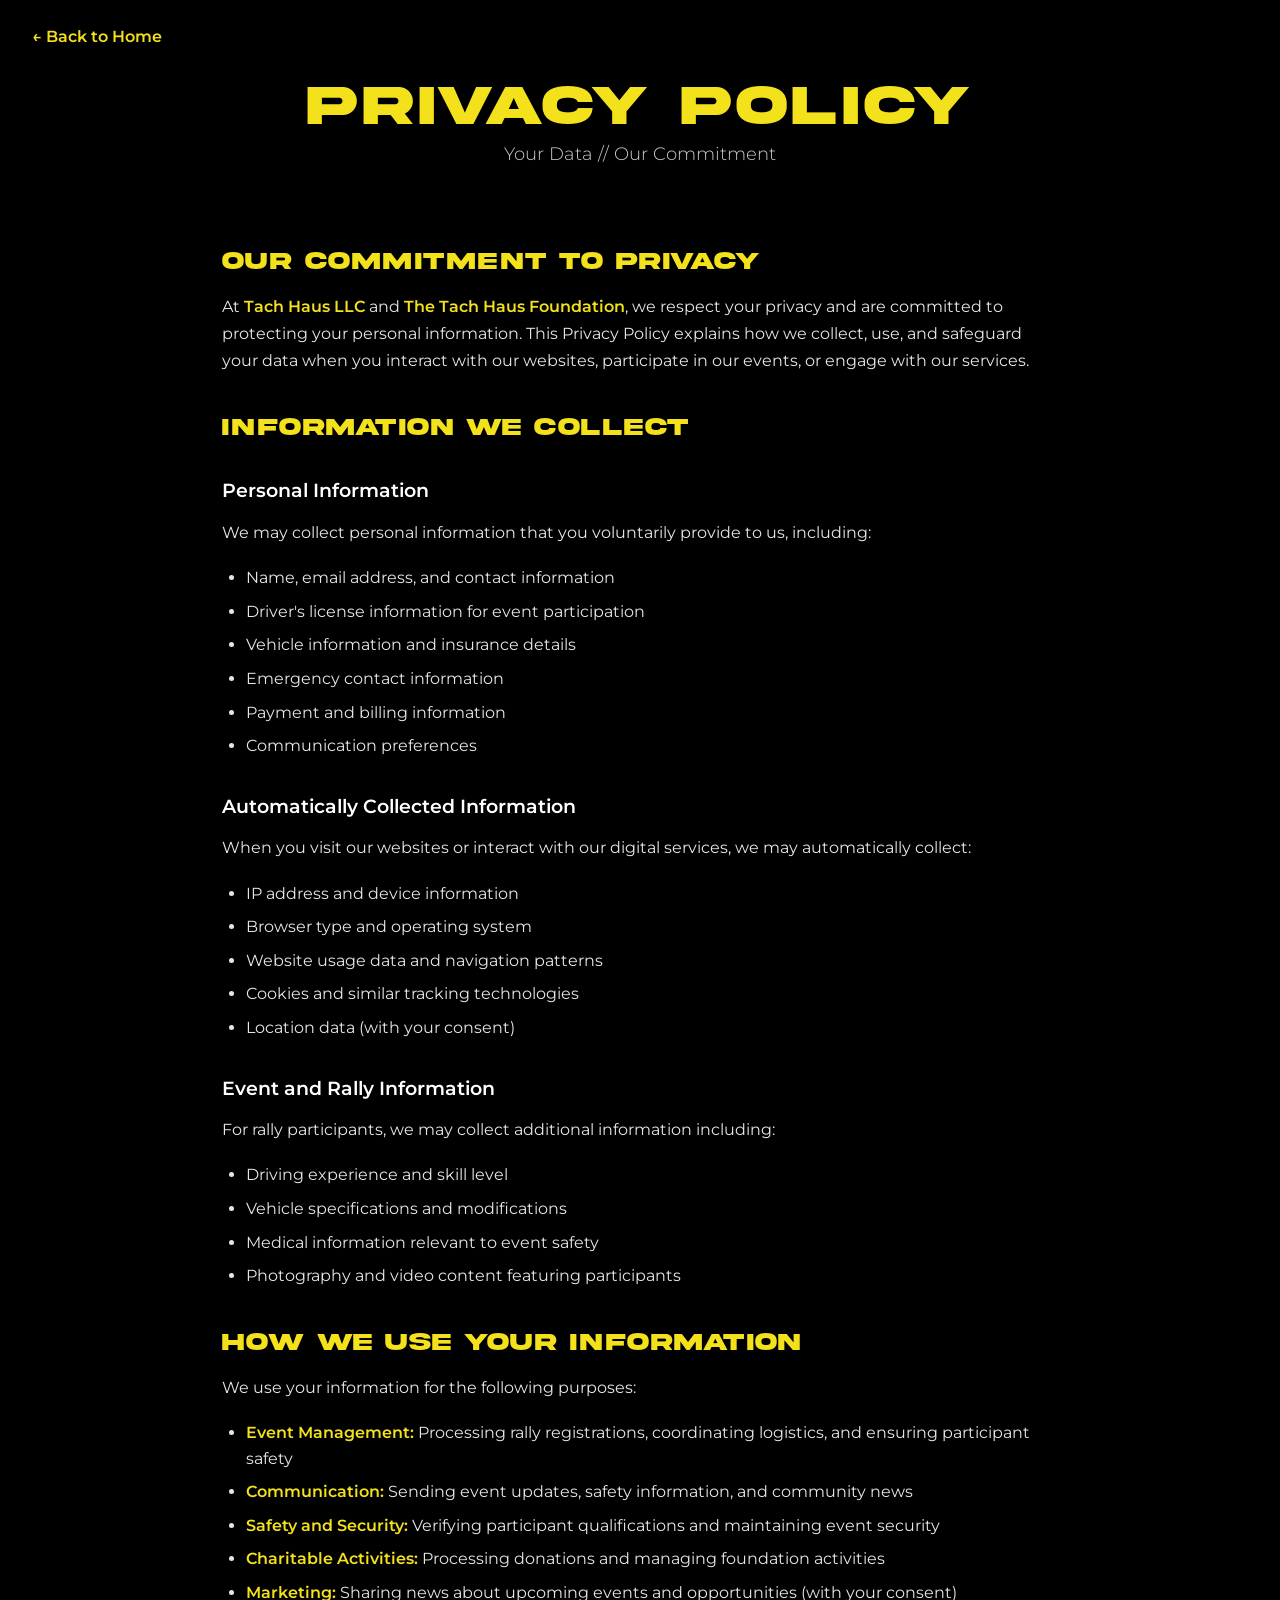
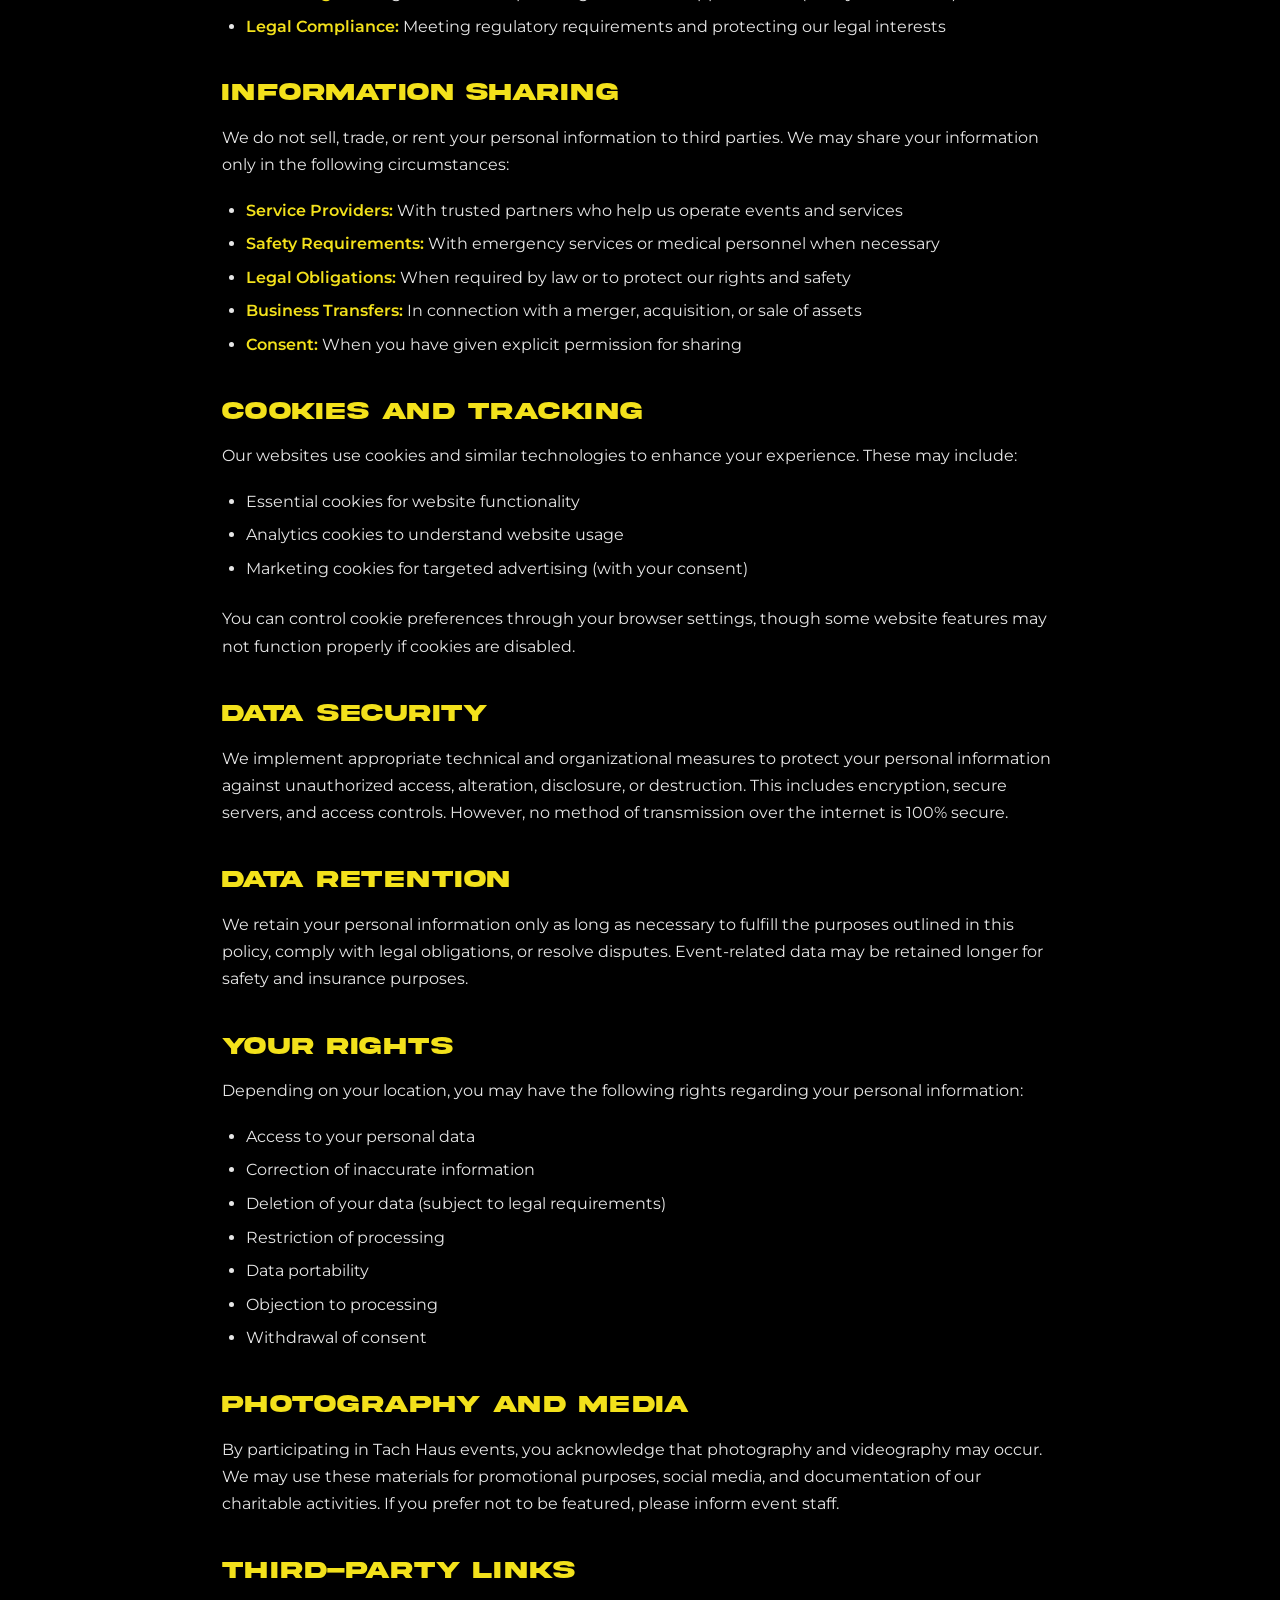
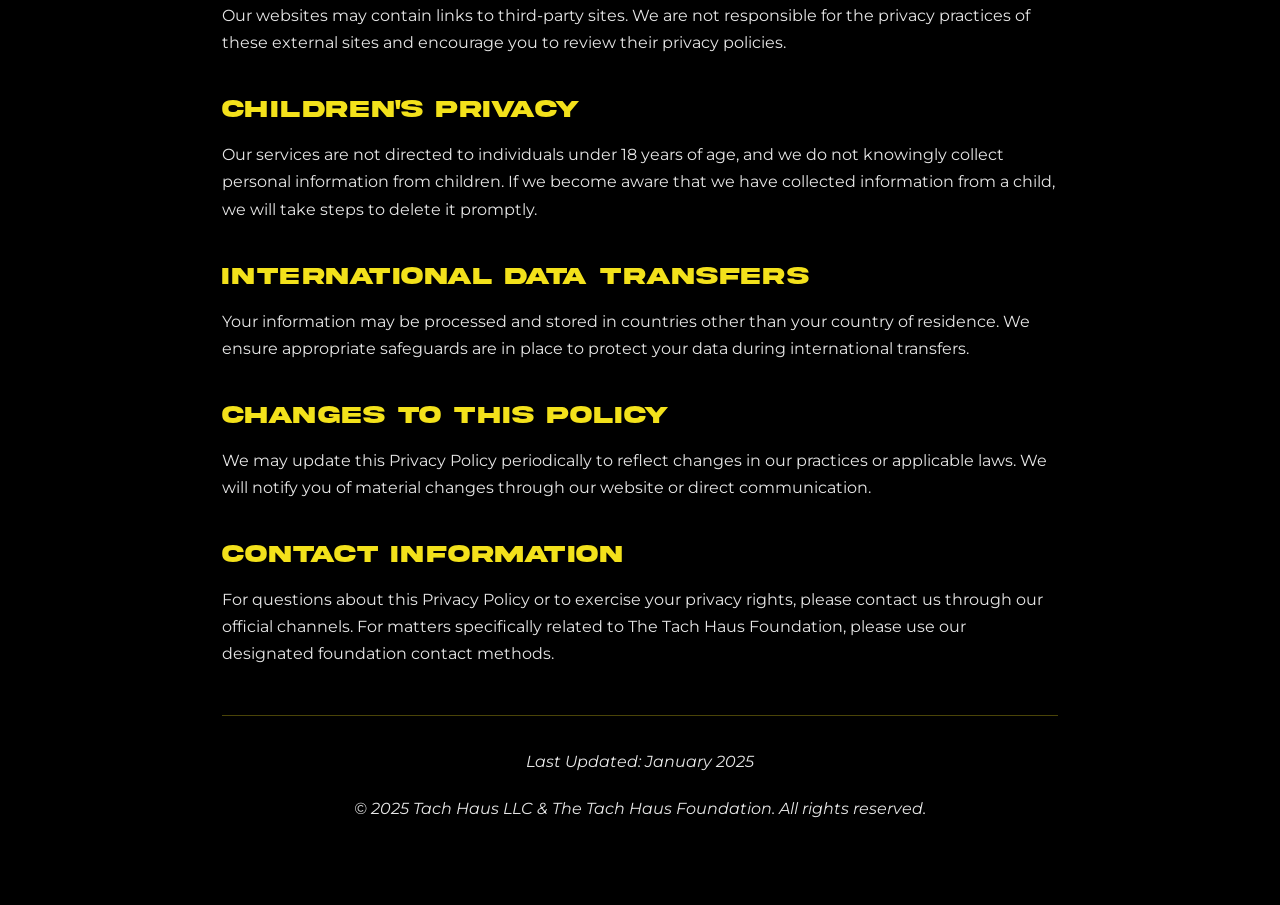
<file: privacy-policy.html>
<!DOCTYPE html>
<html lang="en">
<head>
    <meta charset="UTF-8">
    <meta name="viewport" content="width=device-width, initial-scale=1.0">
    <title>Tach Haus - Privacy Policy</title>
    
    <!-- Favicons -->
    <link rel="icon" type="image/x-icon" href="https://pub-56b6ef6d4c0b4a89a64f22ff8b078e4a.r2.dev/images/favicons/favicon.ico">
    <link rel="icon" type="image/svg+xml" href="https://pub-56b6ef6d4c0b4a89a64f22ff8b078e4a.r2.dev/images/favicons/favicon.svg">
    <link rel="icon" type="image/png" sizes="96x96" href="https://pub-56b6ef6d4c0b4a89a64f22ff8b078e4a.r2.dev/images/favicons/favicon-96x96.png">
    <link rel="apple-touch-icon" sizes="180x180" href="https://pub-56b6ef6d4c0b4a89a64f22ff8b078e4a.r2.dev/images/favicons/apple-touch-icon.png">
    <link rel="manifest" href="https://pub-56b6ef6d4c0b4a89a64f22ff8b078e4a.r2.dev/images/favicons/site.webmanifest">

    <!-- Preload Akira font -->
    <link rel="preload" href="fonts/Akira-Expanded-Demo.otf" as="font" type="font/otf" crossorigin>
    
    <link rel="preconnect" href="https://fonts.googleapis.com">
    <link rel="preconnect" href="https://fonts.gstatic.com" crossorigin>
    <link href="https://fonts.googleapis.com/css2?family=Montserrat:wght@300;400;500;600;700;800;900&display=swap" rel="stylesheet">
    <style>
        /* Custom Fonts */
        @font-face {
            font-family: 'Akira Expanded Demo';
            src: url('fonts/Akira-Expanded-Demo.otf') format('opentype');
            font-weight: 400;
            font-style: normal;
            font-display: swap;
        }

        * {
            margin: 0;
            padding: 0;
            box-sizing: border-box;
        }

        body {
            font-family: 'Montserrat', sans-serif;
            line-height: 1.6;
            color: white;
            background: #000;
            overflow-x: hidden;
        }

        .privacy-container {
            position: relative;
            min-height: 100vh;
            background-image: url('https://pub-56b6ef6d4c0b4a89a64f22ff8b078e4a.r2.dev/images/footer%20car%20interior.avif');
            background-size: cover;
            background-position: center;
            background-repeat: no-repeat;
            background-attachment: fixed;
        }

        .privacy-container::before {
            content: '';
            position: fixed;
            top: 0;
            left: 0;
            right: 0;
            bottom: 0;
            background: rgba(0, 0, 0, 0.75);
            backdrop-filter: blur(3px);
            z-index: 1;
        }

        .back-link {
            position: relative;
            z-index: 10;
            display: inline-block;
            margin: 1.5rem 0 0 2rem;
            color: #F3E11B;
            text-decoration: none;
            font-weight: 600;
            font-size: 1rem;
            transition: all 0.3s ease;
        }

        .back-link:hover {
            transform: translateX(-5px);
            text-decoration: underline;
        }

        .header {
            position: relative;
            z-index: 10;
            padding: 2rem 0;
            text-align: center;
        }

        .header h1 {
            font-family: 'Akira Expanded Demo', 'Impact', 'Franklin Gothic Bold', 'Arial Black', sans-serif;
            font-size: clamp(2rem, 5vw, 3.5rem);
            font-weight: normal;
            color: #F3E11B;
            text-transform: uppercase;
            letter-spacing: 0.05em;
            line-height: 0.9;
            margin-bottom: 0.5rem;
        }

        .header p {
            font-size: 1.1rem;
            color: rgba(255, 255, 255, 0.8);
            font-weight: 300;
        }

        .content-wrapper {
            position: relative;
            z-index: 5;
            max-width: 900px;
            margin: 0 auto;
            padding: 3rem 2rem 4rem 2rem;
        }

        .privacy-content {
            color: white;
        }

        .privacy-content h2 {
            font-family: 'Akira Expanded Demo', 'Impact', 'Franklin Gothic Bold', 'Arial Black', sans-serif;
            font-size: 1.5rem;
            font-weight: normal;
            color: #F3E11B;
            text-transform: uppercase;
            letter-spacing: 0.02em;
            margin-top: 2.5rem;
            margin-bottom: 1rem;
            line-height: 1.2;
        }

        .privacy-content h2:first-child {
            margin-top: 0;
        }

        .privacy-content h3 {
            font-size: 1.2rem;
            font-weight: 600;
            color: white;
            margin-top: 2rem;
            margin-bottom: 0.8rem;
        }

        .privacy-content p {
            font-size: 1rem;
            line-height: 1.7;
            margin-bottom: 1.2rem;
            color: rgba(255, 255, 255, 0.9);
        }

        .privacy-content ul {
            margin: 1rem 0 1.5rem 1.5rem;
            color: rgba(255, 255, 255, 0.9);
        }

        .privacy-content li {
            margin-bottom: 0.5rem;
            line-height: 1.6;
        }

        .highlight {
            color: #F3E11B;
            font-weight: 600;
        }

        .last-updated {
            text-align: center;
            margin-top: 3rem;
            padding-top: 2rem;
            border-top: 1px solid rgba(243, 225, 27, 0.3);
            color: rgba(255, 255, 255, 0.6);
            font-size: 0.9rem;
            font-style: italic;
        }

        /* Responsive Design */
        @media (max-width: 768px) {
            .privacy-container {
                background-attachment: scroll;
            }

            .back-link {
                margin: 1rem 0 0 1rem;
                font-size: 0.9rem;
            }

            .content-wrapper {
                margin: 1rem;
                padding: 2rem 1.5rem 3rem 1.5rem;
            }

            .header {
                padding: 1.5rem 1rem;
            }

            .privacy-content h2 {
                font-size: 1.3rem;
            }

            .privacy-content h3 {
                font-size: 1.1rem;
            }

            .privacy-content p {
                font-size: 0.95rem;
            }
        }

        @media (max-width: 480px) {
            .content-wrapper {
                margin: 0.5rem;
                padding: 1.5rem 1rem 2rem 1rem;
            }

            .privacy-content h2 {
                font-size: 1.2rem;
            }

            .privacy-content p {
                font-size: 0.9rem;
            }
        }
    </style>
</head>
<body>
    <div class="privacy-container">
        <a href="/" class="back-link">← Back to Home</a>
        
        <header class="header">
            <h1>Privacy Policy</h1>
            <p>Your Data // Our Commitment</p>
        </header>

        <div class="content-wrapper">
            <div class="privacy-content">
                <h2>Our Commitment to Privacy</h2>
                <p>At <span class="highlight">Tach Haus LLC</span> and <span class="highlight">The Tach Haus Foundation</span>, we respect your privacy and are committed to protecting your personal information. This Privacy Policy explains how we collect, use, and safeguard your data when you interact with our websites, participate in our events, or engage with our services.</p>

                <h2>Information We Collect</h2>
                <h3>Personal Information</h3>
                <p>We may collect personal information that you voluntarily provide to us, including:</p>
                <ul>
                    <li>Name, email address, and contact information</li>
                    <li>Driver's license information for event participation</li>
                    <li>Vehicle information and insurance details</li>
                    <li>Emergency contact information</li>
                    <li>Payment and billing information</li>
                    <li>Communication preferences</li>
                </ul>

                <h3>Automatically Collected Information</h3>
                <p>When you visit our websites or interact with our digital services, we may automatically collect:</p>
                <ul>
                    <li>IP address and device information</li>
                    <li>Browser type and operating system</li>
                    <li>Website usage data and navigation patterns</li>
                    <li>Cookies and similar tracking technologies</li>
                    <li>Location data (with your consent)</li>
                </ul>

                <h3>Event and Rally Information</h3>
                <p>For rally participants, we may collect additional information including:</p>
                <ul>
                    <li>Driving experience and skill level</li>
                    <li>Vehicle specifications and modifications</li>
                    <li>Medical information relevant to event safety</li>
                    <li>Photography and video content featuring participants</li>
                </ul>

                <h2>How We Use Your Information</h2>
                <p>We use your information for the following purposes:</p>
                <ul>
                    <li><span class="highlight">Event Management:</span> Processing rally registrations, coordinating logistics, and ensuring participant safety</li>
                    <li><span class="highlight">Communication:</span> Sending event updates, safety information, and community news</li>
                    <li><span class="highlight">Safety and Security:</span> Verifying participant qualifications and maintaining event security</li>
                    <li><span class="highlight">Charitable Activities:</span> Processing donations and managing foundation activities</li>
                    <li><span class="highlight">Marketing:</span> Sharing news about upcoming events and opportunities (with your consent)</li>
                    <li><span class="highlight">Legal Compliance:</span> Meeting regulatory requirements and protecting our legal interests</li>
                </ul>

                <h2>Information Sharing</h2>
                <p>We do not sell, trade, or rent your personal information to third parties. We may share your information only in the following circumstances:</p>
                <ul>
                    <li><span class="highlight">Service Providers:</span> With trusted partners who help us operate events and services</li>
                    <li><span class="highlight">Safety Requirements:</span> With emergency services or medical personnel when necessary</li>
                    <li><span class="highlight">Legal Obligations:</span> When required by law or to protect our rights and safety</li>
                    <li><span class="highlight">Business Transfers:</span> In connection with a merger, acquisition, or sale of assets</li>
                    <li><span class="highlight">Consent:</span> When you have given explicit permission for sharing</li>
                </ul>

                <h2>Cookies and Tracking</h2>
                <p>Our websites use cookies and similar technologies to enhance your experience. These may include:</p>
                <ul>
                    <li>Essential cookies for website functionality</li>
                    <li>Analytics cookies to understand website usage</li>
                    <li>Marketing cookies for targeted advertising (with your consent)</li>
                </ul>
                <p>You can control cookie preferences through your browser settings, though some website features may not function properly if cookies are disabled.</p>

                <h2>Data Security</h2>
                <p>We implement appropriate technical and organizational measures to protect your personal information against unauthorized access, alteration, disclosure, or destruction. This includes encryption, secure servers, and access controls. However, no method of transmission over the internet is 100% secure.</p>

                <h2>Data Retention</h2>
                <p>We retain your personal information only as long as necessary to fulfill the purposes outlined in this policy, comply with legal obligations, or resolve disputes. Event-related data may be retained longer for safety and insurance purposes.</p>

                <h2>Your Rights</h2>
                <p>Depending on your location, you may have the following rights regarding your personal information:</p>
                <ul>
                    <li>Access to your personal data</li>
                    <li>Correction of inaccurate information</li>
                    <li>Deletion of your data (subject to legal requirements)</li>
                    <li>Restriction of processing</li>
                    <li>Data portability</li>
                    <li>Objection to processing</li>
                    <li>Withdrawal of consent</li>
                </ul>

                <h2>Photography and Media</h2>
                <p>By participating in Tach Haus events, you acknowledge that photography and videography may occur. We may use these materials for promotional purposes, social media, and documentation of our charitable activities. If you prefer not to be featured, please inform event staff.</p>

                <h2>Third-Party Links</h2>
                <p>Our websites may contain links to third-party sites. We are not responsible for the privacy practices of these external sites and encourage you to review their privacy policies.</p>

                <h2>Children's Privacy</h2>
                <p>Our services are not directed to individuals under 18 years of age, and we do not knowingly collect personal information from children. If we become aware that we have collected information from a child, we will take steps to delete it promptly.</p>

                <h2>International Data Transfers</h2>
                <p>Your information may be processed and stored in countries other than your country of residence. We ensure appropriate safeguards are in place to protect your data during international transfers.</p>

                <h2>Changes to This Policy</h2>
                <p>We may update this Privacy Policy periodically to reflect changes in our practices or applicable laws. We will notify you of material changes through our website or direct communication.</p>

                <h2>Contact Information</h2>
                <p>For questions about this Privacy Policy or to exercise your privacy rights, please contact us through our official channels. For matters specifically related to The Tach Haus Foundation, please use our designated foundation contact methods.</p>

                <div class="last-updated">
                    <p>Last Updated: January 2025</p>
                    <p>© 2025 Tach Haus LLC & The Tach Haus Foundation. All rights reserved.</p>
                </div>
            </div>
        </div>
    </div>
</body>
</html>
</file>
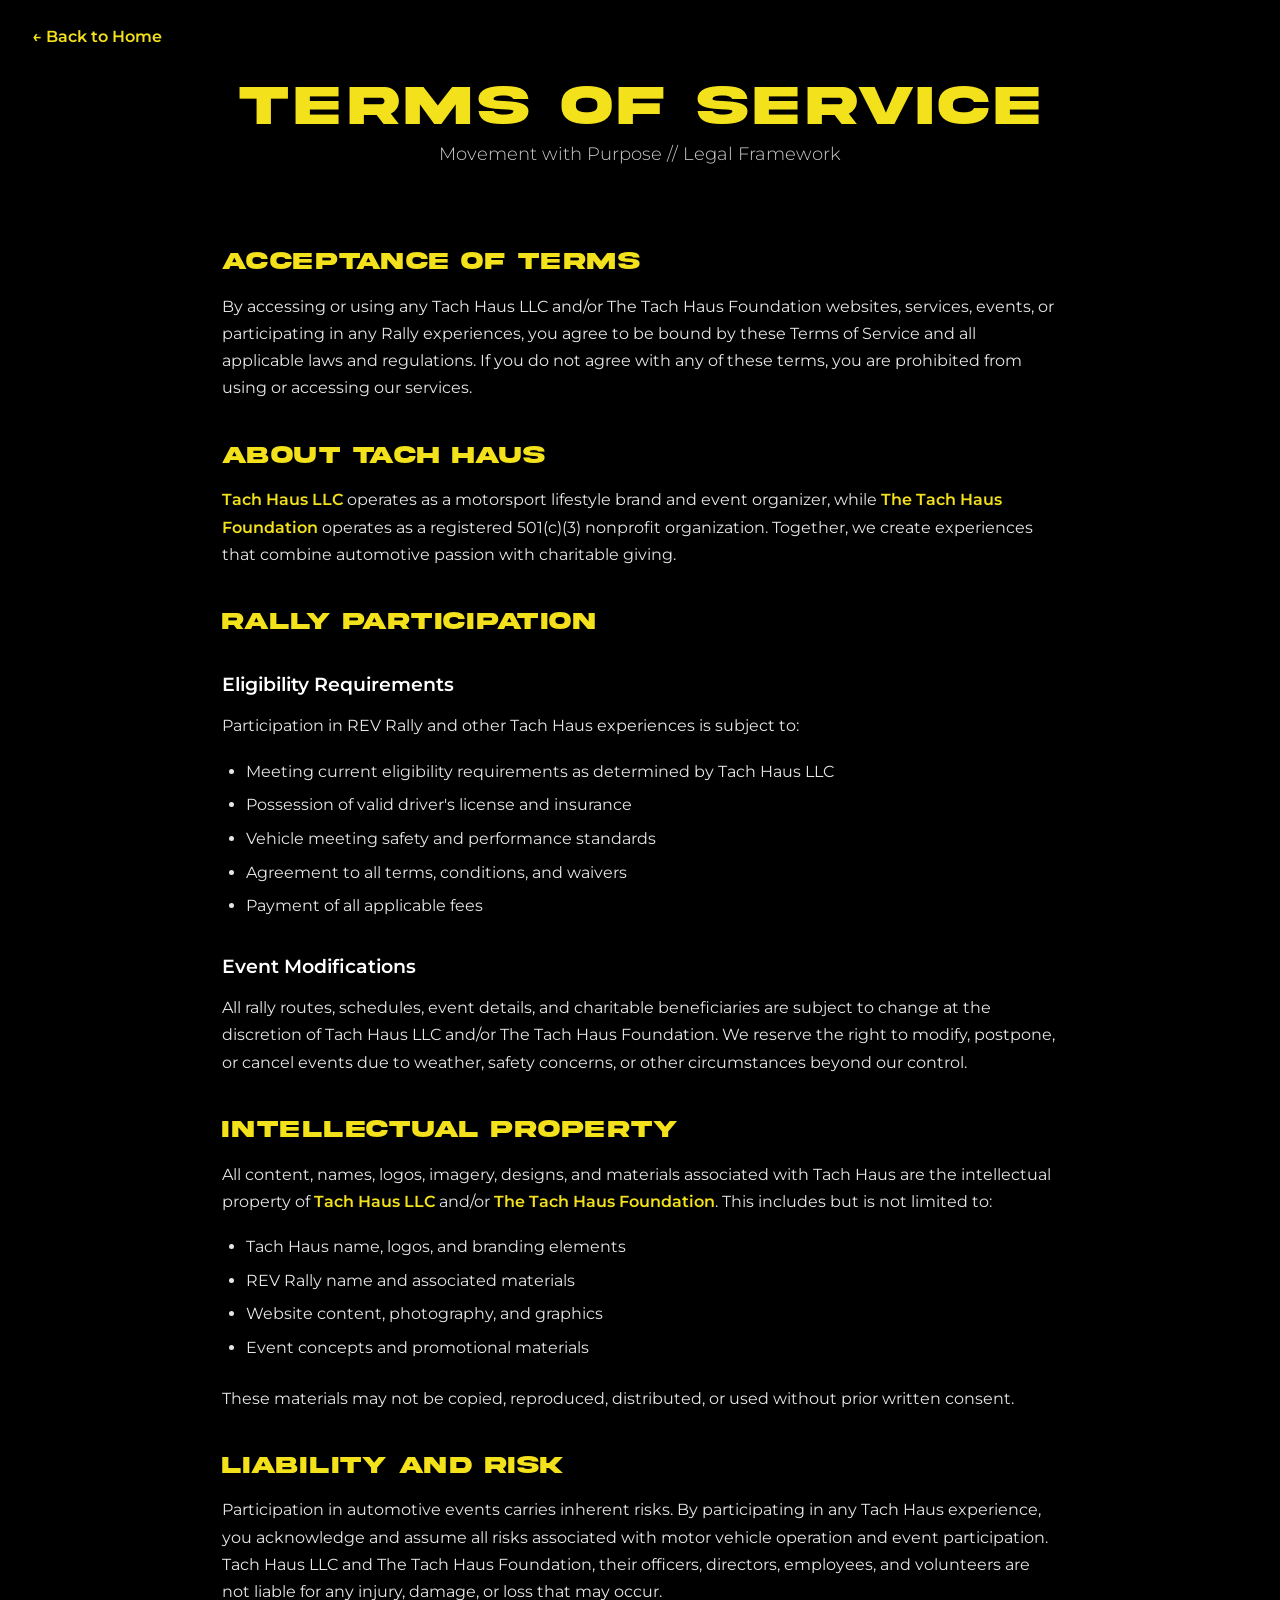
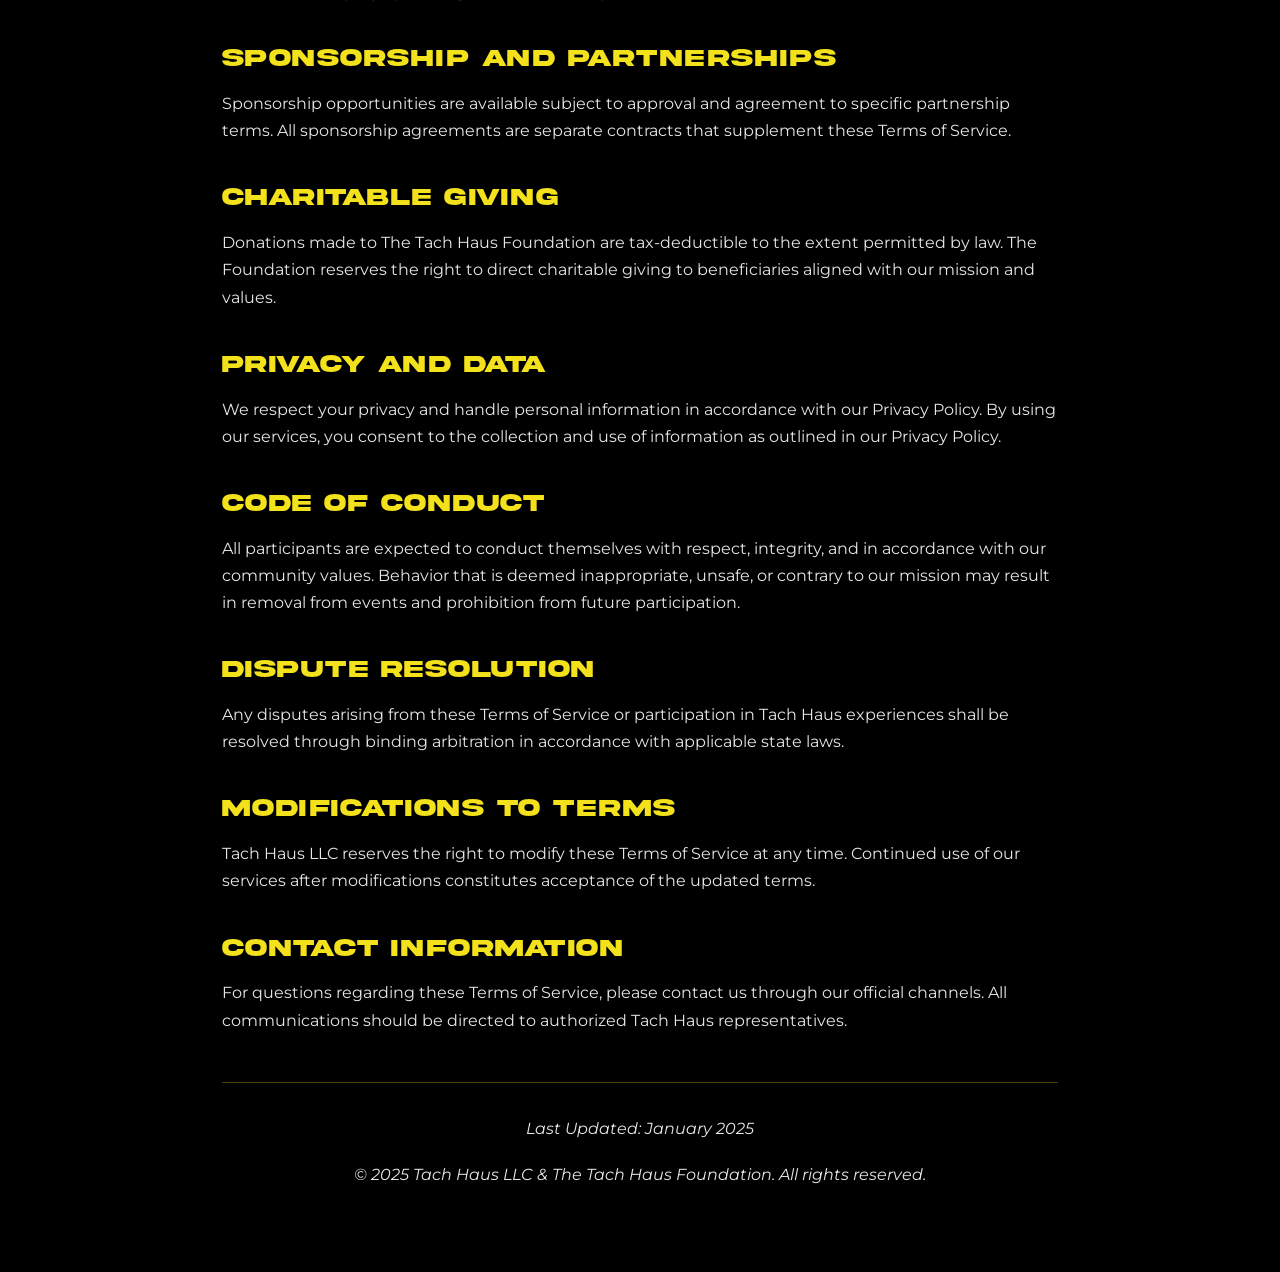
<file: terms-of-service.html>
<!DOCTYPE html>
<html lang="en">
<head>
    <meta charset="UTF-8">
    <meta name="viewport" content="width=device-width, initial-scale=1.0">
    <title>Tach Haus - Terms of Service</title>
    
    <!-- Favicons -->
    <link rel="icon" type="image/x-icon" href="https://pub-56b6ef6d4c0b4a89a64f22ff8b078e4a.r2.dev/images/favicons/favicon.ico">
    <link rel="icon" type="image/svg+xml" href="https://pub-56b6ef6d4c0b4a89a64f22ff8b078e4a.r2.dev/images/favicons/favicon.svg">
    <link rel="icon" type="image/png" sizes="96x96" href="https://pub-56b6ef6d4c0b4a89a64f22ff8b078e4a.r2.dev/images/favicons/favicon-96x96.png">
    <link rel="apple-touch-icon" sizes="180x180" href="https://pub-56b6ef6d4c0b4a89a64f22ff8b078e4a.r2.dev/images/favicons/apple-touch-icon.png">
    <link rel="manifest" href="https://pub-56b6ef6d4c0b4a89a64f22ff8b078e4a.r2.dev/images/favicons/site.webmanifest">

    <!-- Preload Akira font -->
    <link rel="preload" href="fonts/Akira-Expanded-Demo.otf" as="font" type="font/otf" crossorigin>
    
    <link rel="preconnect" href="https://fonts.googleapis.com">
    <link rel="preconnect" href="https://fonts.gstatic.com" crossorigin>
    <link href="https://fonts.googleapis.com/css2?family=Montserrat:wght@300;400;500;600;700;800;900&display=swap" rel="stylesheet">
    <style>
        /* Custom Fonts */
        @font-face {
            font-family: 'Akira Expanded Demo';
            src: url('fonts/Akira-Expanded-Demo.otf') format('opentype');
            font-weight: 400;
            font-style: normal;
            font-display: swap;
        }

        * {
            margin: 0;
            padding: 0;
            box-sizing: border-box;
        }

        body {
            font-family: 'Montserrat', sans-serif;
            line-height: 1.6;
            color: white;
            background: #000;
            overflow-x: hidden;
        }

        .tos-container {
            position: relative;
            min-height: 100vh;
            background-image: url('https://pub-56b6ef6d4c0b4a89a64f22ff8b078e4a.r2.dev/images/footer%20car%20interior.avif');
            background-size: cover;
            background-position: center;
            background-repeat: no-repeat;
            background-attachment: fixed;
        }

        .tos-container::before {
            content: '';
            position: fixed;
            top: 0;
            left: 0;
            right: 0;
            bottom: 0;
            background: rgba(0, 0, 0, 0.75);
            backdrop-filter: blur(3px);
            z-index: 1;
        }

        .back-link {
            position: relative;
            z-index: 10;
            display: inline-block;
            margin: 1.5rem 0 0 2rem;
            color: #F3E11B;
            text-decoration: none;
            font-weight: 600;
            font-size: 1rem;
            transition: all 0.3s ease;
        }

        .back-link:hover {
            transform: translateX(-5px);
            text-decoration: underline;
        }

        .header {
            position: relative;
            z-index: 10;
            padding: 2rem 0;
            text-align: center;
        }

        .header h1 {
            font-family: 'Akira Expanded Demo', 'Impact', 'Franklin Gothic Bold', 'Arial Black', sans-serif;
            font-size: clamp(2rem, 5vw, 3.5rem);
            font-weight: normal;
            color: #F3E11B;
            text-transform: uppercase;
            letter-spacing: 0.05em;
            line-height: 0.9;
            margin-bottom: 0.5rem;
        }

        .header p {
            font-size: 1.1rem;
            color: rgba(255, 255, 255, 0.8);
            font-weight: 300;
        }

        .content-wrapper {
            position: relative;
            z-index: 5;
            max-width: 900px;
            margin: 0 auto;
            padding: 3rem 2rem 4rem 2rem;
        }

        .tos-content {
            color: white;
        }

        .tos-content h2 {
            font-family: 'Akira Expanded Demo', 'Impact', 'Franklin Gothic Bold', 'Arial Black', sans-serif;
            font-size: 1.5rem;
            font-weight: normal;
            color: #F3E11B;
            text-transform: uppercase;
            letter-spacing: 0.02em;
            margin-top: 2.5rem;
            margin-bottom: 1rem;
            line-height: 1.2;
        }

        .tos-content h2:first-child {
            margin-top: 0;
        }

        .tos-content h3 {
            font-size: 1.2rem;
            font-weight: 600;
            color: white;
            margin-top: 2rem;
            margin-bottom: 0.8rem;
        }

        .tos-content p {
            font-size: 1rem;
            line-height: 1.7;
            margin-bottom: 1.2rem;
            color: rgba(255, 255, 255, 0.9);
        }

        .tos-content ul {
            margin: 1rem 0 1.5rem 1.5rem;
            color: rgba(255, 255, 255, 0.9);
        }

        .tos-content li {
            margin-bottom: 0.5rem;
            line-height: 1.6;
        }

        .highlight {
            color: #F3E11B;
            font-weight: 600;
        }

        .last-updated {
            text-align: center;
            margin-top: 3rem;
            padding-top: 2rem;
            border-top: 1px solid rgba(243, 225, 27, 0.3);
            color: rgba(255, 255, 255, 0.6);
            font-size: 0.9rem;
            font-style: italic;
        }

        /* Responsive Design */
        @media (max-width: 768px) {
            .tos-container {
                background-attachment: scroll;
            }

            .back-link {
                margin: 1rem 0 0 1rem;
                font-size: 0.9rem;
            }

            .content-wrapper {
                margin: 1rem;
                padding: 2rem 1.5rem 3rem 1.5rem;
            }

            .header {
                padding: 1.5rem 1rem;
            }

            .tos-content h2 {
                font-size: 1.3rem;
            }

            .tos-content h3 {
                font-size: 1.1rem;
            }

            .tos-content p {
                font-size: 0.95rem;
            }
        }

        @media (max-width: 480px) {
            .content-wrapper {
                margin: 0.5rem;
                padding: 1.5rem 1rem 2rem 1rem;
            }

            .tos-content h2 {
                font-size: 1.2rem;
            }

            .tos-content p {
                font-size: 0.9rem;
            }
        }
    </style>
</head>
<body>
    <div class="tos-container">
        <a href="/" class="back-link">← Back to Home</a>
        
        <header class="header">
            <h1>Terms of Service</h1>
            <p>Movement with Purpose // Legal Framework</p>
        </header>

        <div class="content-wrapper">
            <div class="tos-content">
                <h2>Acceptance of Terms</h2>
                <p>By accessing or using any Tach Haus LLC and/or The Tach Haus Foundation websites, services, events, or participating in any Rally experiences, you agree to be bound by these Terms of Service and all applicable laws and regulations. If you do not agree with any of these terms, you are prohibited from using or accessing our services.</p>

                <h2>About Tach Haus</h2>
                <p><span class="highlight">Tach Haus LLC</span> operates as a motorsport lifestyle brand and event organizer, while <span class="highlight">The Tach Haus Foundation</span> operates as a registered 501(c)(3) nonprofit organization. Together, we create experiences that combine automotive passion with charitable giving.</p>

                <h2>Rally Participation</h2>
                <h3>Eligibility Requirements</h3>
                <p>Participation in REV Rally and other Tach Haus experiences is subject to:</p>
                <ul>
                    <li>Meeting current eligibility requirements as determined by Tach Haus LLC</li>
                    <li>Possession of valid driver's license and insurance</li>
                    <li>Vehicle meeting safety and performance standards</li>
                    <li>Agreement to all terms, conditions, and waivers</li>
                    <li>Payment of all applicable fees</li>
                </ul>

                <h3>Event Modifications</h3>
                <p>All rally routes, schedules, event details, and charitable beneficiaries are subject to change at the discretion of Tach Haus LLC and/or The Tach Haus Foundation. We reserve the right to modify, postpone, or cancel events due to weather, safety concerns, or other circumstances beyond our control.</p>

                <h2>Intellectual Property</h2>
                <p>All content, names, logos, imagery, designs, and materials associated with Tach Haus are the intellectual property of <span class="highlight">Tach Haus LLC</span> and/or <span class="highlight">The Tach Haus Foundation</span>. This includes but is not limited to:</p>
                <ul>
                    <li>Tach Haus name, logos, and branding elements</li>
                    <li>REV Rally name and associated materials</li>
                    <li>Website content, photography, and graphics</li>
                    <li>Event concepts and promotional materials</li>
                </ul>
                <p>These materials may not be copied, reproduced, distributed, or used without prior written consent.</p>

                <h2>Liability and Risk</h2>
                <p>Participation in automotive events carries inherent risks. By participating in any Tach Haus experience, you acknowledge and assume all risks associated with motor vehicle operation and event participation. Tach Haus LLC and The Tach Haus Foundation, their officers, directors, employees, and volunteers are not liable for any injury, damage, or loss that may occur.</p>

                <h2>Sponsorship and Partnerships</h2>
                <p>Sponsorship opportunities are available subject to approval and agreement to specific partnership terms. All sponsorship agreements are separate contracts that supplement these Terms of Service.</p>

                <h2>Charitable Giving</h2>
                <p>Donations made to The Tach Haus Foundation are tax-deductible to the extent permitted by law. The Foundation reserves the right to direct charitable giving to beneficiaries aligned with our mission and values.</p>

                <h2>Privacy and Data</h2>
                <p>We respect your privacy and handle personal information in accordance with our Privacy Policy. By using our services, you consent to the collection and use of information as outlined in our Privacy Policy.</p>

                <h2>Code of Conduct</h2>
                <p>All participants are expected to conduct themselves with respect, integrity, and in accordance with our community values. Behavior that is deemed inappropriate, unsafe, or contrary to our mission may result in removal from events and prohibition from future participation.</p>

                <h2>Dispute Resolution</h2>
                <p>Any disputes arising from these Terms of Service or participation in Tach Haus experiences shall be resolved through binding arbitration in accordance with applicable state laws.</p>

                <h2>Modifications to Terms</h2>
                <p>Tach Haus LLC reserves the right to modify these Terms of Service at any time. Continued use of our services after modifications constitutes acceptance of the updated terms.</p>

                <h2>Contact Information</h2>
                <p>For questions regarding these Terms of Service, please contact us through our official channels. All communications should be directed to authorized Tach Haus representatives.</p>

                <div class="last-updated">
                    <p>Last Updated: January 2025</p>
                    <p>© 2025 Tach Haus LLC & The Tach Haus Foundation. All rights reserved.</p>
                </div>
            </div>
        </div>
    </div>
</body>
</html>
</file>
